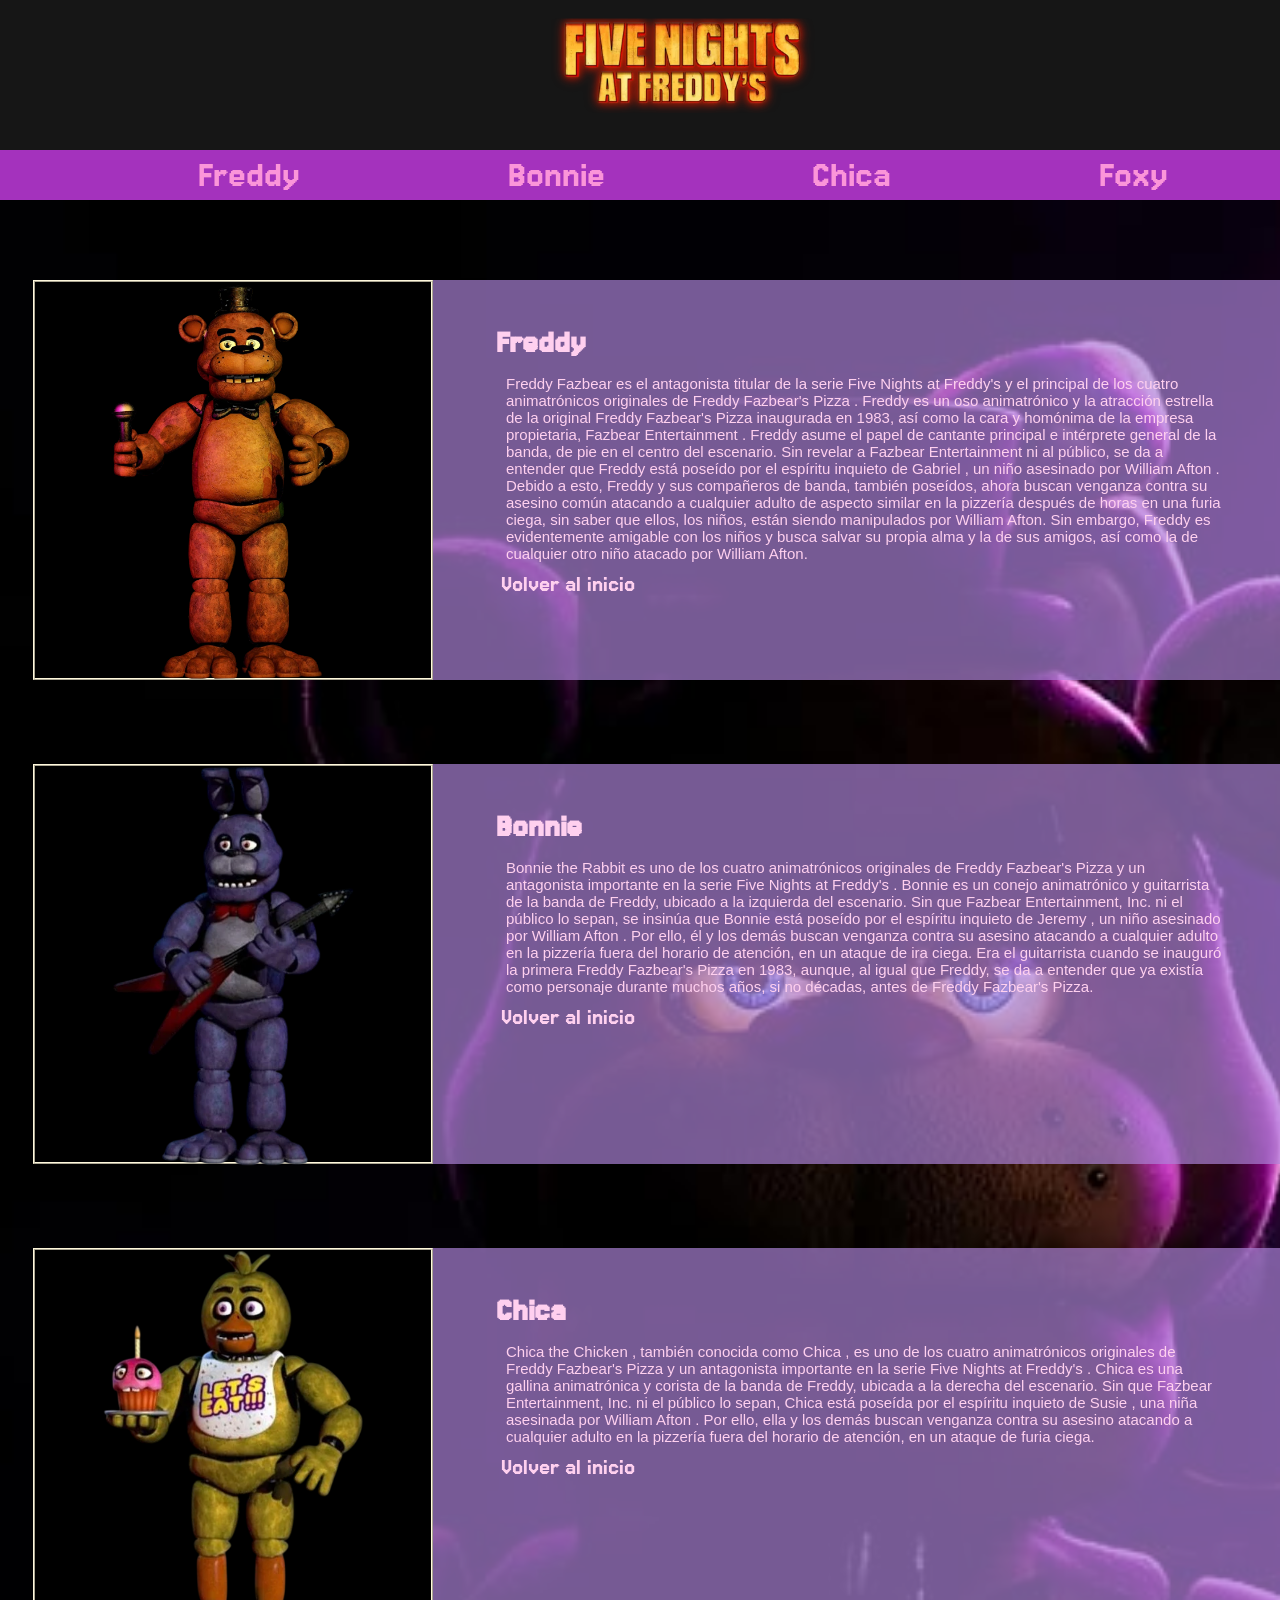
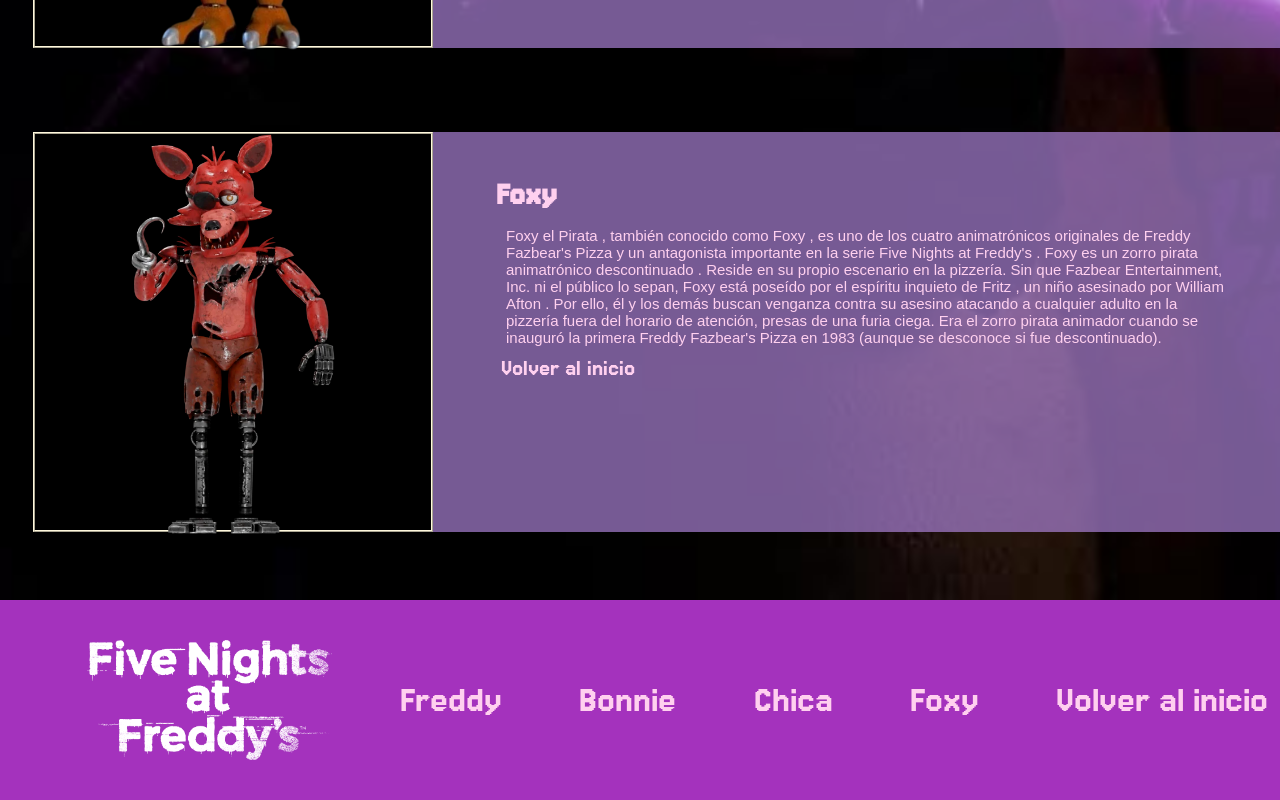
<file: index.html>
<!DOCTYPE html>
<html lang="es">
<head>
    <meta charset="UTF-8">
    <meta name="viewport" content="width=device-width, initial-scale=1.0">
    <title>personajes</title>
    <link rel="stylesheet" href="estilo.css">
    <link rel="preconnect" href="https://fonts.googleapis.com">
    <link rel="preconnect" href="https://fonts.gstatic.com" crossorigin>
    <link href="https://fonts.googleapis.com/css2?family=Jersey+15&family=Rubik+Burned&display=swap" rel="stylesheet">

</head>
<body>
    <header>
        <div id="log"><img src="imagenes/logo.png" alt="logo" height="120px"></div>
    </header>
    <nav>
        <a href="#freddy">Freddy</a>
        <a href="#bonnie">Bonnie</a>
        <a href="#chica">Chica</a>
        <a href="#foxy">Foxy</a>
    </nav>
    <main>
        <section class="personaje" id="freddy">
            <div class="foto">
                <img src="imagenes/Freddy_Fazbear.png" alt="Freddy" height="400px">
            </div>
            <div class="info">
                <h3>Freddy</h3>
                <p>Freddy Fazbear es el antagonista titular de la serie Five Nights at Freddy's y el principal de los
                    cuatro animatrónicos originales de Freddy Fazbear's Pizza .
                    Freddy es un oso animatrónico y la atracción estrella de la original Freddy Fazbear's Pizza
                    inaugurada en 1983, así como la cara y homónima de la empresa propietaria, Fazbear
                    Entertainment . Freddy asume el papel de cantante principal e intérprete general de la banda, de pie
                    en el centro del escenario. Sin revelar a Fazbear Entertainment ni al público, se da a entender que
                    Freddy está poseído por el espíritu inquieto de Gabriel , un niño asesinado por William Afton .
                    Debido a esto, Freddy y sus compañeros de banda, también poseídos, ahora buscan venganza contra su
                    asesino común atacando a cualquier adulto de aspecto similar en la pizzería después de horas en una
                    furia ciega, sin saber que ellos, los niños, están siendo manipulados por William Afton. Sin
                    embargo, Freddy es evidentemente amigable con los niños y busca salvar su propia alma y la de sus
                    amigos, así como la de cualquier otro niño atacado por William Afton.
                </p> 
                    <a href="#log">Volver al inicio</a>
            </div>
        </section>
        <section class="personaje" id="bonnie">
            <div class="foto">
                <img src="imagenes/Bonnie.png" alt="Bonnie" height="400px">
            </div>
            <div class="info">
                <h3>Bonnie</h3>
                <p>Bonnie the Rabbit es uno de los cuatro animatrónicos originales de Freddy Fazbear's Pizza y un
                    antagonista importante en la serie Five Nights at Freddy's .
                    Bonnie es un conejo animatrónico y guitarrista de la banda de Freddy, ubicado a la izquierda del
                    escenario. Sin que Fazbear Entertainment, Inc. ni el público lo sepan, se insinúa que Bonnie está
                    poseído por el espíritu inquieto de Jeremy , un niño asesinado por William Afton . Por ello, él y
                    los demás buscan venganza contra su asesino atacando a cualquier adulto en la pizzería fuera del
                    horario de atención, en un ataque de ira ciega.
                    Era el guitarrista cuando se inauguró la primera Freddy Fazbear's Pizza en 1983, aunque, al
                    igual que Freddy, se da a entender que ya existía como personaje durante muchos años, si no décadas,
                    antes de Freddy Fazbear's Pizza.
                </p>
                    <a href="#log">Volver al inicio</a>
            </div>
        </section>
        <section class="personaje" id="chica">
            <div class="foto">
                <img src="imagenes/Chica.png" alt="Chica" height="400px">
            </div>
            <div class="info">
                <h3>Chica</h3>
                <p>Chica the Chicken , también conocida como Chica , es uno de los cuatro animatrónicos originales de
                    Freddy Fazbear's Pizza y un antagonista importante en la serie Five Nights at Freddy's .
                    Chica es una gallina animatrónica y corista de la banda de Freddy, ubicada a la derecha del
                    escenario. Sin que Fazbear Entertainment, Inc. ni el público lo sepan, Chica está poseída por el
                    espíritu inquieto de Susie , una niña asesinada por William Afton . Por ello, ella y los demás
                    buscan venganza contra su asesino atacando a cualquier adulto en la pizzería fuera del horario de
                    atención, en un ataque de furia ciega.</p>
                    <a href="#log">Volver al inicio</a>
            </div>
        </section>
        <section class="personaje" id="foxy">
            <div class="foto">
                <img src="imagenes/Foxy.png" alt="Foxy" height="400px">
            </div>
            <div class="info">
                <h3>Foxy</h3>
                <p>Foxy el Pirata , también conocido como Foxy , es uno de los cuatro animatrónicos originales de Freddy
                    Fazbear's Pizza y un antagonista importante en la serie Five Nights at Freddy's .
                    Foxy es un zorro pirata animatrónico descontinuado . Reside en su propio escenario en la pizzería.
                    Sin que Fazbear Entertainment, Inc. ni el público lo sepan, Foxy está poseído por el espíritu
                    inquieto de Fritz , un niño asesinado por William Afton . Por ello, él y los demás buscan venganza
                    contra su asesino atacando a cualquier adulto en la pizzería fuera del horario de atención, presas
                    de una furia ciega.
                    Era el zorro pirata animador cuando se inauguró la primera Freddy Fazbear's Pizza en 1983 (aunque se
                    desconoce si fue descontinuado). </p>
                    <a href="#log">Volver al inicio</a>
            </div>
        </section>
    </main>
</body>
<footer>
    <img src="imagenes/logoBlanco.png" alt="Five Nights at Freddy's logo" height="120px">
        <a href="#freddy">Freddy</a>
        <a href="#bonnie">Bonnie</a>
        <a href="#chica">Chica</a>
        <a href="#foxy">Foxy</a>
        <a href="#log">Volver al inicio</a>
</footer>
</html>
</file>
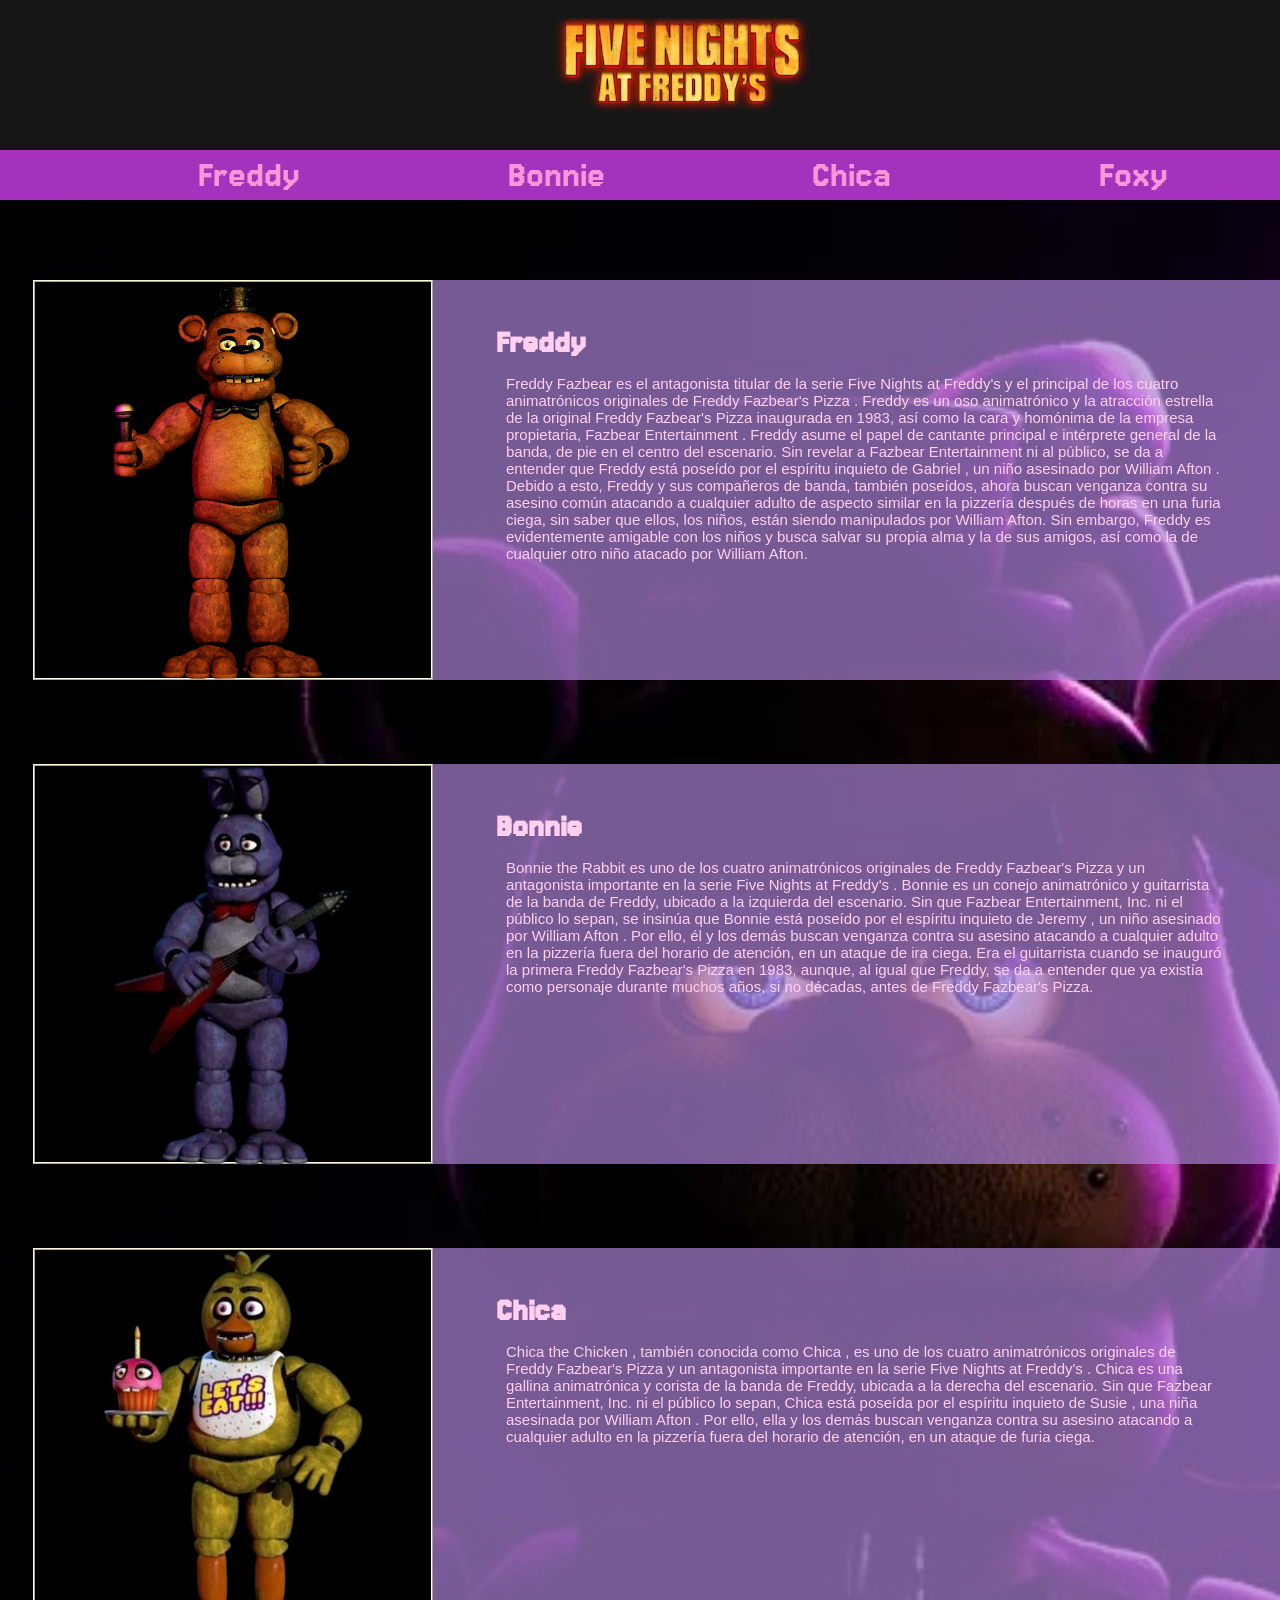
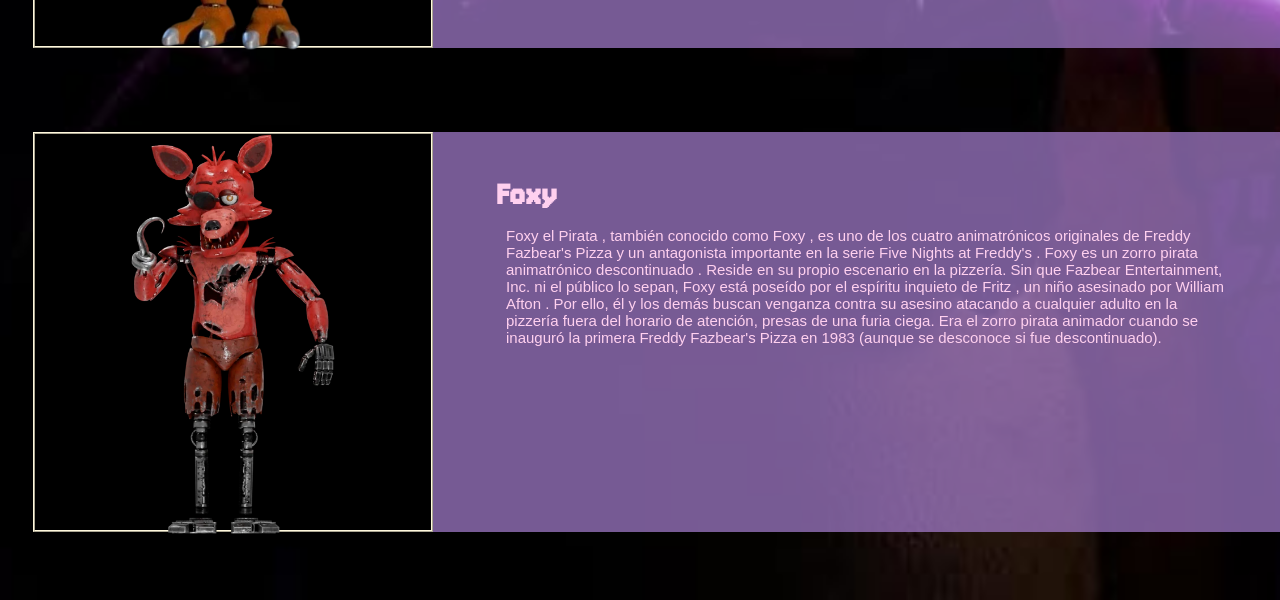
<file: index1.html>
<!DOCTYPE html>
<html lang="es">

<head>
    <meta charset="UTF-8">
    <meta name="viewport" content="width=device-width, initial-scale=1.0">
    <title>personajes</title>
    <link rel="stylesheet" href="estilo.css">
    <link rel="preconnect" href="https://fonts.googleapis.com">
    <link rel="preconnect" href="https://fonts.gstatic.com" crossorigin>
    <link href="https://fonts.googleapis.com/css2?family=Jersey+15&family=Rubik+Burned&display=swap" rel="stylesheet">

</head>

<body>
    <header>
        <img src="imagenes/logo.png" alt="logo" height="120px">
    </header>
    <nav>
        <a href="#freddy">Freddy</a>
        <a href="#bonnie">Bonnie</a>
        <a href="#chica">Chica</a>
        <a href="#foxy">Foxy</a>
    </nav>
    <main>
        <section class="personaje" id="freddy">
            <div class="foto">
                <img src="imagenes/Freddy_Fazbear.png" alt="Freddy" height="400px">
            </div>
            <div class="info">
                <h3>Freddy</h3>
                <p>Freddy Fazbear es el antagonista titular de la serie Five Nights at Freddy's y el principal de los
                    cuatro animatrónicos originales de Freddy Fazbear's Pizza .

                    Freddy es un oso animatrónico y la atracción estrella de la original Freddy Fazbear's Pizza
                    inaugurada en 1983, así como la cara y homónima de la empresa propietaria, Fazbear
                    Entertainment . Freddy asume el papel de cantante principal e intérprete general de la banda, de pie
                    en el centro del escenario. Sin revelar a Fazbear Entertainment ni al público, se da a entender que
                    Freddy está poseído por el espíritu inquieto de Gabriel , un niño asesinado por William Afton .
                    Debido a esto, Freddy y sus compañeros de banda, también poseídos, ahora buscan venganza contra su
                    asesino común atacando a cualquier adulto de aspecto similar en la pizzería después de horas en una
                    furia ciega, sin saber que ellos, los niños, están siendo manipulados por William Afton. Sin
                    embargo, Freddy es evidentemente amigable con los niños y busca salvar su propia alma y la de sus
                    amigos, así como la de cualquier otro niño atacado por William Afton.</p>
            </div>
        </section>
        <section class="personaje" id="bonnie">
            <div class="foto">
                <img src="imagenes/Bonnie.png" alt="Bonnie" height="400px">
            </div>
            <div class="info">
                <h3>Bonnie</h3>
                <p>Bonnie the Rabbit es uno de los cuatro animatrónicos originales de Freddy Fazbear's Pizza y un
                    antagonista importante en la serie Five Nights at Freddy's .

                    Bonnie es un conejo animatrónico y guitarrista de la banda de Freddy, ubicado a la izquierda del
                    escenario. Sin que Fazbear Entertainment, Inc. ni el público lo sepan, se insinúa que Bonnie está
                    poseído por el espíritu inquieto de Jeremy , un niño asesinado por William Afton . Por ello, él y
                    los demás buscan venganza contra su asesino atacando a cualquier adulto en la pizzería fuera del
                    horario de atención, en un ataque de ira ciega.

                    Era el guitarrista cuando se inauguró la primera Freddy Fazbear's Pizza en 1983, aunque, al
                    igual que Freddy, se da a entender que ya existía como personaje durante muchos años, si no décadas,
                    antes de Freddy Fazbear's Pizza.</p>
            </div>
        </section>
        <section class="personaje" id="chica">
            <div class="foto">
                <img src="imagenes/Chica.png" alt="Chica" height="400px">
            </div>
            <div class="info">
                <h3>Chica</h3>
                <p>Chica the Chicken , también conocida como Chica , es uno de los cuatro animatrónicos originales de
                    Freddy Fazbear's Pizza y un antagonista importante en la serie Five Nights at Freddy's .
                    Chica es una gallina animatrónica y corista de la banda de Freddy, ubicada a la derecha del
                    escenario. Sin que Fazbear Entertainment, Inc. ni el público lo sepan, Chica está poseída por el
                    espíritu inquieto de Susie , una niña asesinada por William Afton . Por ello, ella y los demás
                    buscan venganza contra su asesino atacando a cualquier adulto en la pizzería fuera del horario de
                    atención, en un ataque de furia ciega.</p>
            </div>
        </section>
        <section class="personaje" id="foxy">
            <div class="foto">
                <img src="imagenes/Foxy.png" alt="Foxy" height="400px">
            </div>
            <div class="info">
                <h3>Foxy</h3>
                <p>Foxy el Pirata , también conocido como Foxy , es uno de los cuatro animatrónicos originales de Freddy
                    Fazbear's Pizza y un antagonista importante en la serie Five Nights at Freddy's .

                    Foxy es un zorro pirata animatrónico descontinuado . Reside en su propio escenario en la pizzería.
                    Sin que Fazbear Entertainment, Inc. ni el público lo sepan, Foxy está poseído por el espíritu
                    inquieto de Fritz , un niño asesinado por William Afton . Por ello, él y los demás buscan venganza
                    contra su asesino atacando a cualquier adulto en la pizzería fuera del horario de atención, presas
                    de una furia ciega.

                    Era el zorro pirata animador cuando se inauguró la primera Freddy Fazbear's Pizza en 1983 (aunque se
                    desconoce si fue descontinuado). </p>
            </div>
        </section>
    </main>
</body>

</html>
</file>
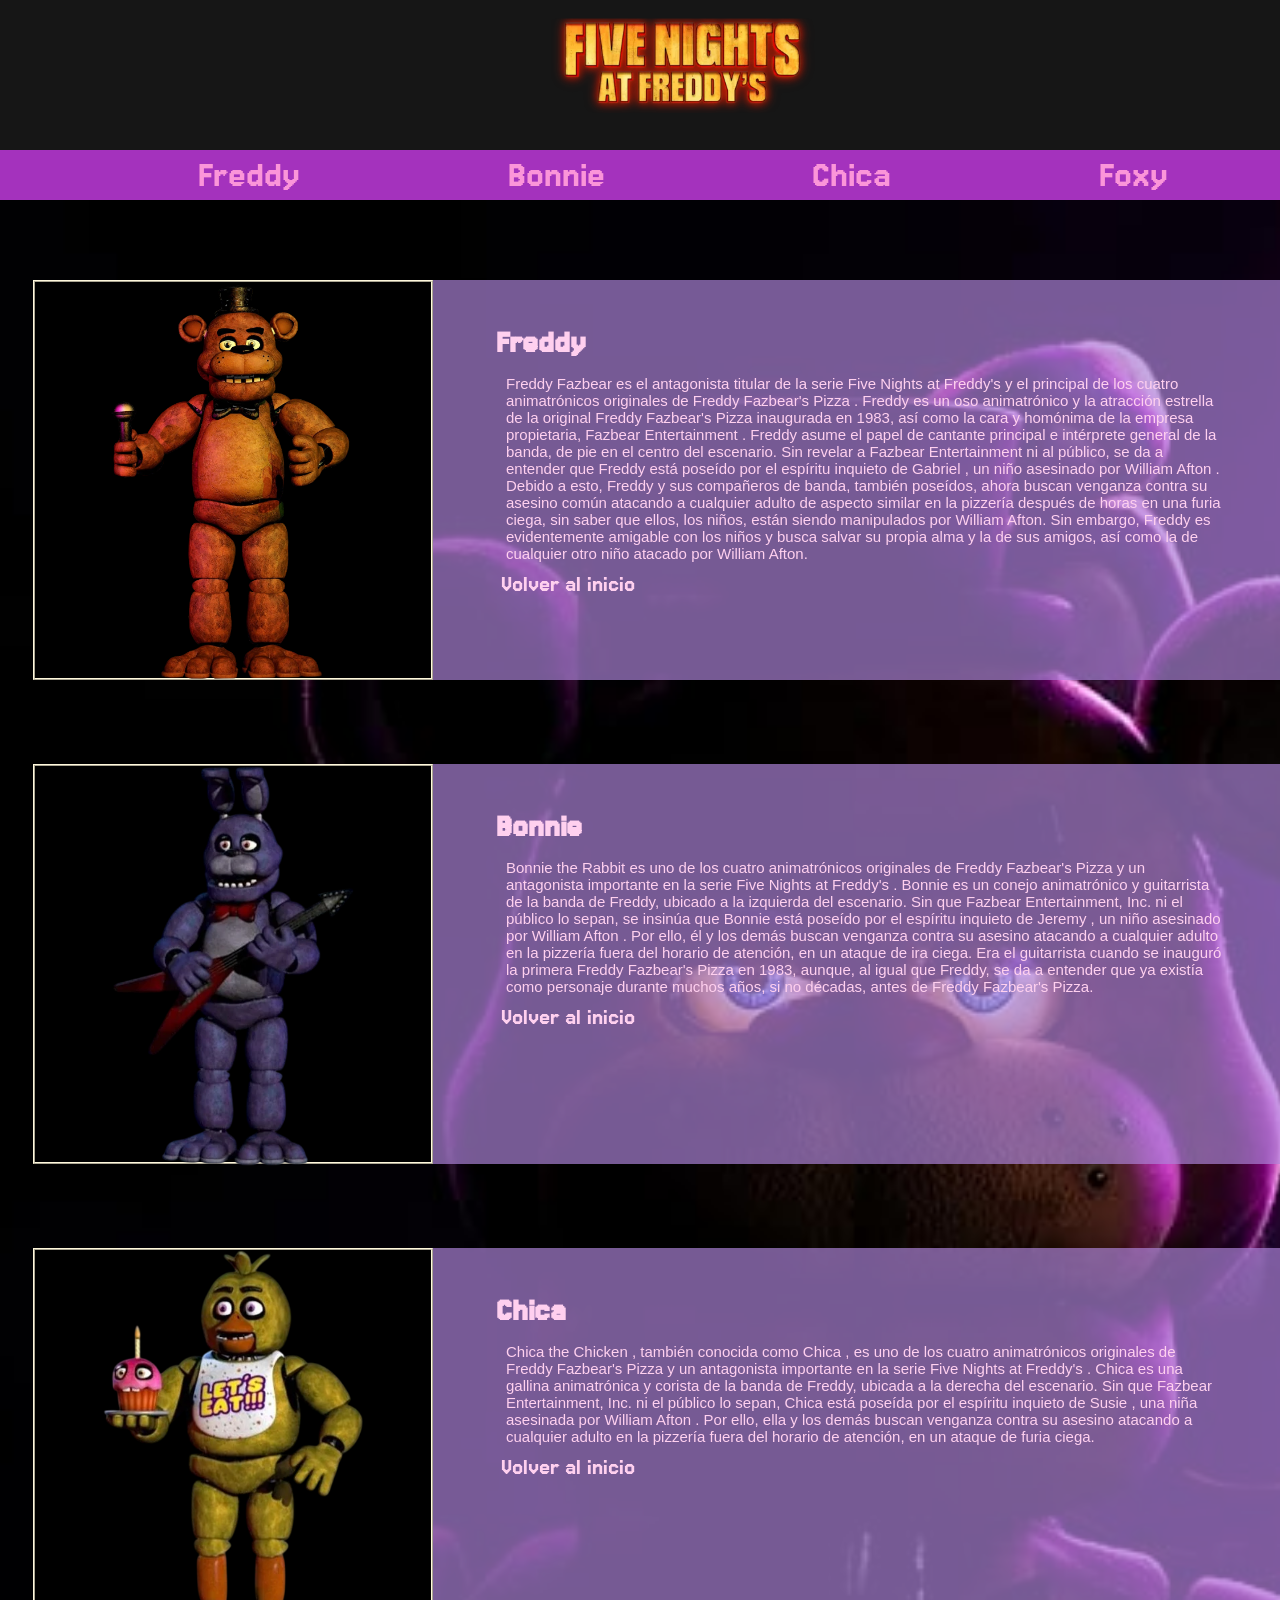
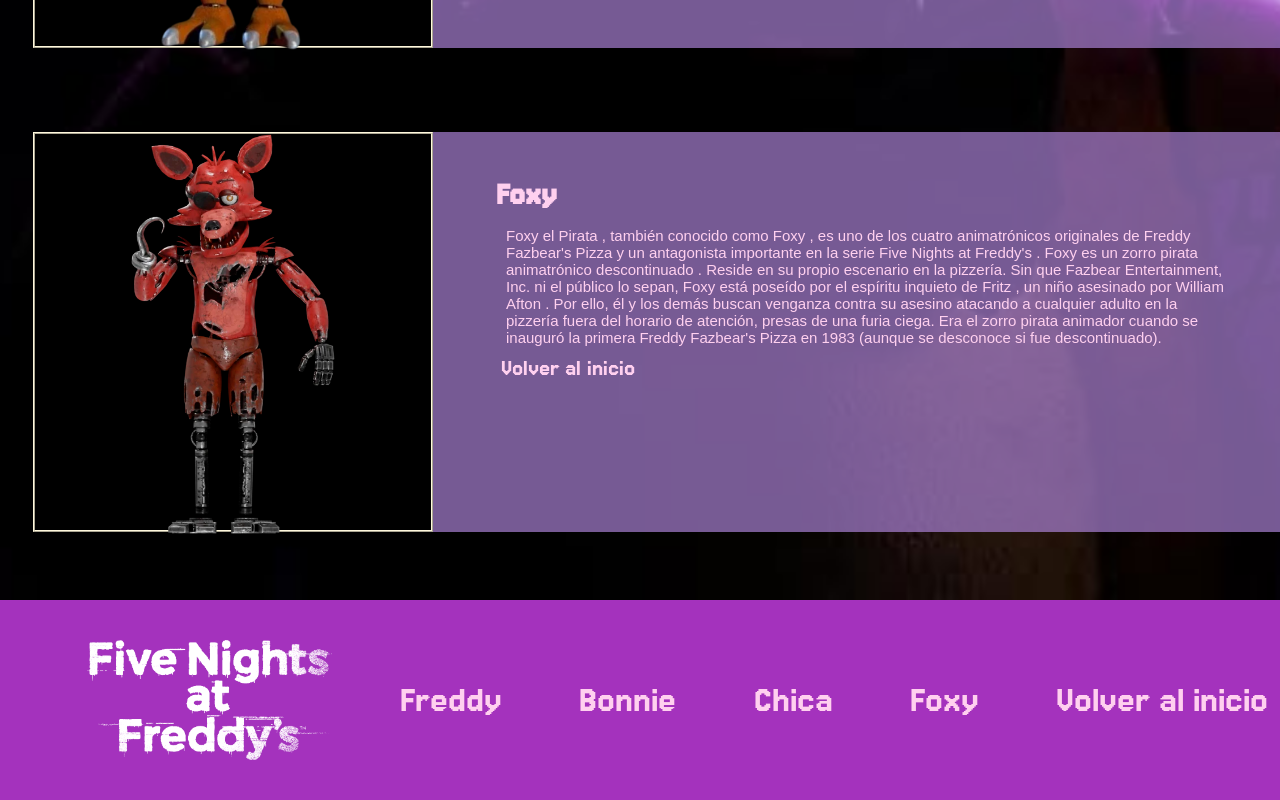
<file: personajes.html>
<!DOCTYPE html>
<html lang="es">
<head>
    <meta charset="UTF-8">
    <meta name="viewport" content="width=device-width, initial-scale=1.0">
    <title>personajes</title>
    <link rel="stylesheet" href="estilo.css">
    <link rel="preconnect" href="https://fonts.googleapis.com">
    <link rel="preconnect" href="https://fonts.gstatic.com" crossorigin>
    <link href="https://fonts.googleapis.com/css2?family=Jersey+15&family=Rubik+Burned&display=swap" rel="stylesheet">

</head>
<body>
    <header>
        <div id="log"><img src="imagenes/logo.png" alt="logo" height="120px"></div>
    </header>
    <nav>
        <a href="#freddy">Freddy</a>
        <a href="#bonnie">Bonnie</a>
        <a href="#chica">Chica</a>
        <a href="#foxy">Foxy</a>
    </nav>
    <main>
        <section class="personaje" id="freddy">
            <div class="foto">
                <img src="imagenes/Freddy_Fazbear.png" alt="Freddy" height="400px">
            </div>
            <div class="info">
                <h3>Freddy</h3>
                <p>Freddy Fazbear es el antagonista titular de la serie Five Nights at Freddy's y el principal de los
                    cuatro animatrónicos originales de Freddy Fazbear's Pizza .
                    Freddy es un oso animatrónico y la atracción estrella de la original Freddy Fazbear's Pizza
                    inaugurada en 1983, así como la cara y homónima de la empresa propietaria, Fazbear
                    Entertainment . Freddy asume el papel de cantante principal e intérprete general de la banda, de pie
                    en el centro del escenario. Sin revelar a Fazbear Entertainment ni al público, se da a entender que
                    Freddy está poseído por el espíritu inquieto de Gabriel , un niño asesinado por William Afton .
                    Debido a esto, Freddy y sus compañeros de banda, también poseídos, ahora buscan venganza contra su
                    asesino común atacando a cualquier adulto de aspecto similar en la pizzería después de horas en una
                    furia ciega, sin saber que ellos, los niños, están siendo manipulados por William Afton. Sin
                    embargo, Freddy es evidentemente amigable con los niños y busca salvar su propia alma y la de sus
                    amigos, así como la de cualquier otro niño atacado por William Afton.
                </p> 
                    <a href="#log">Volver al inicio</a>
            </div>
        </section>
        <section class="personaje" id="bonnie">
            <div class="foto">
                <img src="imagenes/Bonnie.png" alt="Bonnie" height="400px">
            </div>
            <div class="info">
                <h3>Bonnie</h3>
                <p>Bonnie the Rabbit es uno de los cuatro animatrónicos originales de Freddy Fazbear's Pizza y un
                    antagonista importante en la serie Five Nights at Freddy's .
                    Bonnie es un conejo animatrónico y guitarrista de la banda de Freddy, ubicado a la izquierda del
                    escenario. Sin que Fazbear Entertainment, Inc. ni el público lo sepan, se insinúa que Bonnie está
                    poseído por el espíritu inquieto de Jeremy , un niño asesinado por William Afton . Por ello, él y
                    los demás buscan venganza contra su asesino atacando a cualquier adulto en la pizzería fuera del
                    horario de atención, en un ataque de ira ciega.
                    Era el guitarrista cuando se inauguró la primera Freddy Fazbear's Pizza en 1983, aunque, al
                    igual que Freddy, se da a entender que ya existía como personaje durante muchos años, si no décadas,
                    antes de Freddy Fazbear's Pizza.
                </p>
                    <a href="#log">Volver al inicio</a>
            </div>
        </section>
        <section class="personaje" id="chica">
            <div class="foto">
                <img src="imagenes/Chica.png" alt="Chica" height="400px">
            </div>
            <div class="info">
                <h3>Chica</h3>
                <p>Chica the Chicken , también conocida como Chica , es uno de los cuatro animatrónicos originales de
                    Freddy Fazbear's Pizza y un antagonista importante en la serie Five Nights at Freddy's .
                    Chica es una gallina animatrónica y corista de la banda de Freddy, ubicada a la derecha del
                    escenario. Sin que Fazbear Entertainment, Inc. ni el público lo sepan, Chica está poseída por el
                    espíritu inquieto de Susie , una niña asesinada por William Afton . Por ello, ella y los demás
                    buscan venganza contra su asesino atacando a cualquier adulto en la pizzería fuera del horario de
                    atención, en un ataque de furia ciega.</p>
                    <a href="#log">Volver al inicio</a>
            </div>
        </section>
        <section class="personaje" id="foxy">
            <div class="foto">
                <img src="imagenes/Foxy.png" alt="Foxy" height="400px">
            </div>
            <div class="info">
                <h3>Foxy</h3>
                <p>Foxy el Pirata , también conocido como Foxy , es uno de los cuatro animatrónicos originales de Freddy
                    Fazbear's Pizza y un antagonista importante en la serie Five Nights at Freddy's .
                    Foxy es un zorro pirata animatrónico descontinuado . Reside en su propio escenario en la pizzería.
                    Sin que Fazbear Entertainment, Inc. ni el público lo sepan, Foxy está poseído por el espíritu
                    inquieto de Fritz , un niño asesinado por William Afton . Por ello, él y los demás buscan venganza
                    contra su asesino atacando a cualquier adulto en la pizzería fuera del horario de atención, presas
                    de una furia ciega.
                    Era el zorro pirata animador cuando se inauguró la primera Freddy Fazbear's Pizza en 1983 (aunque se
                    desconoce si fue descontinuado). </p>
                    <a href="#log">Volver al inicio</a>
            </div>
        </section>
    </main>
</body>
<footer>
    <img src="imagenes/logoBlanco.png" alt="Five Nights at Freddy's logo" height="120px">
        <a href="#freddy">Freddy</a>
        <a href="#bonnie">Bonnie</a>
        <a href="#chica">Chica</a>
        <a href="#foxy">Foxy</a>
        <a href="#log">Volver al inicio</a>
</footer>
</html>
</file>
<file: estilo.css>
*{
    font-family: Verdana, Geneva, Tahoma, sans-serif;
    font-size: 16px;
    margin: 0;
    padding: 0;
    box-sizing: border-box;
}
body{
    margin: 0 auto;
}
header{
    width: 1366px;
    height: 150px;
    background-color: rgb(22, 22, 22);
    margin: 0 auto;
    text-align: center;
}
nav{
    width: 1366px;
    height: 50px;
    background-color: rgb(164, 50, 189);
    display: flex;
    justify-content: space-evenly;
    align-items: center;
    overflow: hidden;
    margin: 0 auto;
}
 nav a{
    padding: 15px 10px;
    color:rgb(251, 149, 217);
    text-decoration: none;
    transition: .5s;
    font-family: "Jersey 15", sans-serif;
    font-size: 40px;
 }
 nav a:hover{
    background-color: rgb(166, 20, 173);
    transform: scale(1.2);
 }
main{
    width: 1366px;
    height: 2000px;
    background-color: rgb(101, 101, 101);
    margin: 0 auto;
    background-image: url(imagenes/background.jpg);
    background-repeat: no-repeat;
    background-size: cover;
    background-position: center;
}
.personaje{
    width: 1300px;
    height: 400px;
    background-color: rgba(174, 132, 217, 0.684);
    margin-left: 33px;
    margin-top: 80px;
    display: inline-block;
}
.foto{
    height: 400px;
    width: 400px;
    background-color: rgb(0, 0, 0);
    float:left;
    margin-left: 0px;
    text-align: center;
    border: 2px ridge cornsilk;
}
.info {
    float: left;
    margin-left: 33px;
    width: 800px;
    height: 400px;
    padding: 30px;
    font-family: "Jersey 15", sans-serif;
}
.info a{
    text-decoration: none;
    font-family: "Jersey 15", sans-serif;
    font-size: 12px;
    color:rgb(255, 208, 239);
    padding: 5px 5px;
    transition: .5s;
    font-size: 25px;
}
.info p{
    color: rgb(255, 208, 239);
    font-size: 15px;
    margin: 10px;
}
.info a:hover{
    font-family: "Jersey 15", sans-serif;
    margin-left: 10px;
    background-color: rgb(166, 20, 173);
    transform: scale(1.2);
}
.info h3{
    font-family: "Jersey 15", sans-serif;
    margin: 15px 0px;
    font-size: 35px;
    color: rgb(255, 208, 239);
}
footer{
    width: 1366px;
    height: 200px;
    background-color: rgb(164, 50, 189);
    margin: 0 auto;
    font-family: "Jersey 15", sans-serif;
    padding: 30px;
    display: flex;
    justify-content: space-evenly;
    align-items: center;
    overflow: hidden;
}
footer a{
    padding: 15px 10px;
    color:rgb(255, 208, 239);
    text-decoration: none;
    transition: .5s;
    font-family: "Jersey 15", sans-serif;
    font-size: 40px;
}
footer a:hover{
    background-color: rgb(166, 20, 173);
    transform: scale(1.2);
}
</file>
